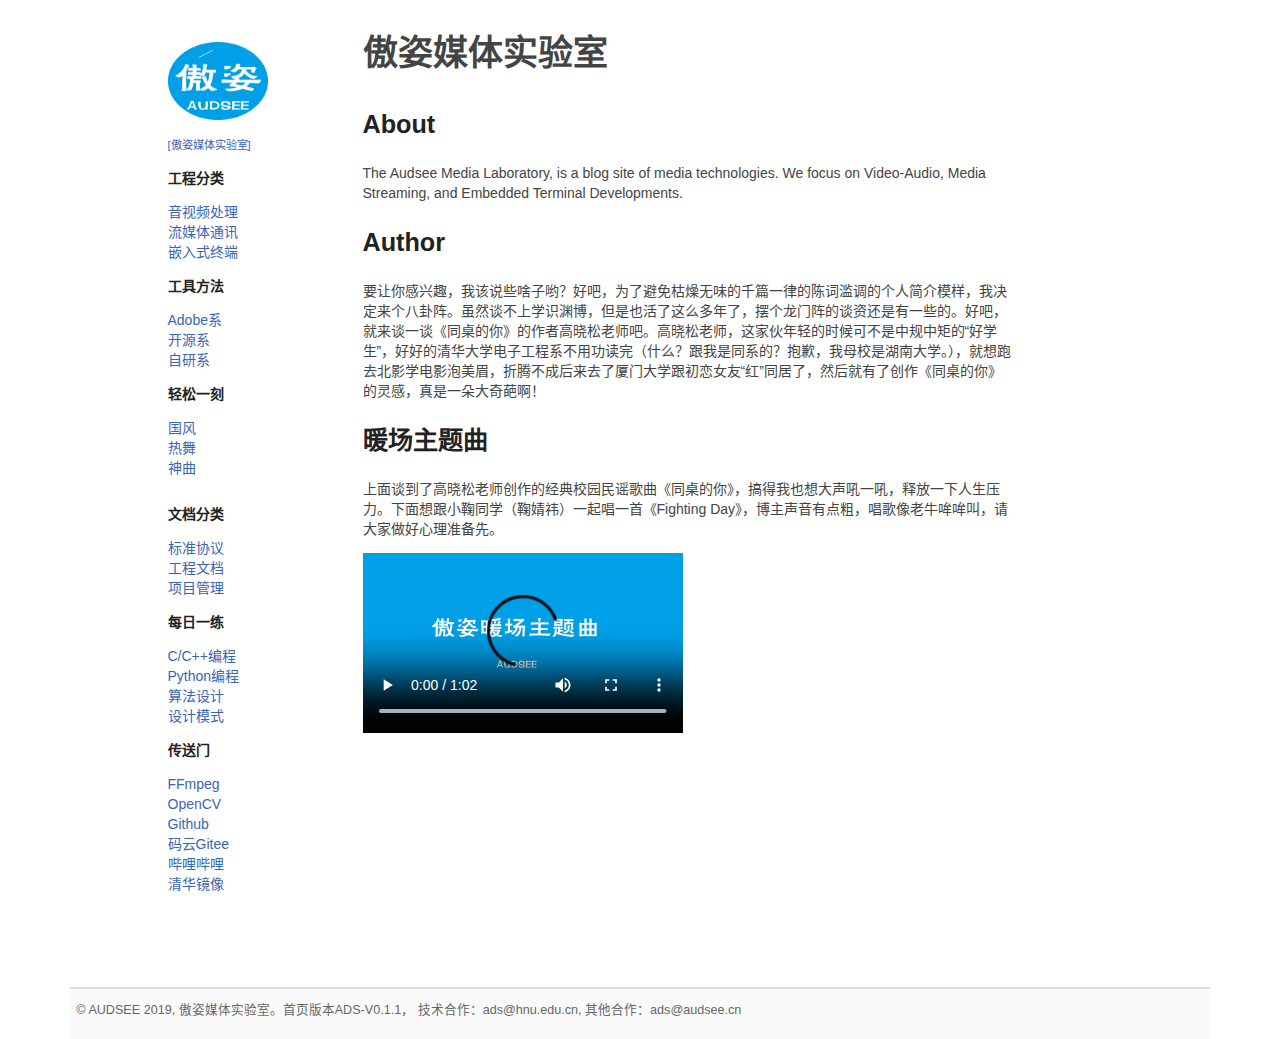
<file: index.html>
<!DOCTYPE html>
<html lang="zh-CN"><head>
<meta http-equiv="content-type" content="text/html; charset=UTF-8">
    <meta charset="utf-8">
    <meta http-equiv="X-UA-Compatible" content="IE=edge">
    <meta name="viewport" content="width=device-width, initial-scale=1">
    <meta name="description" content="傲姿媒体实验室。">
    <meta name="keywords" content="傲姿,AUDSEE">
    <meta name="author" content="ads@hnu.edu.cn">
    <title>傲姿媒体实验室</title>

    <link rel="icon" type="image/png" href="images/ads-s-16.png" sizes="16x16">
    <link rel="icon" type="image/png" href="images/ads-s-32.png" sizes="32x32">
    <link rel="icon" type="image/png" href="images/ads-s-48.png" sizes="48x48">

    <link href="assets/bootstrap.min.css" rel="stylesheet">
    <link href="assets/index.css" rel="stylesheet">

    <!-- HTML5 shim and Respond.js for IE8 support of HTML5 elements and media queries -->
    <!--[if lt IE 9]>
      <script src="https://oss.maxcdn.com/html5shiv/3.7.2/html5shiv.min.js"></script>
      <script src="https://oss.maxcdn.com/respond/1.4.2/respond.min.js"></script>
    <![endif]-->
  </head>
  <body>
    <div class="container page">
      <div class="row">

        <div class="col-xs-12 col-sm-offset-1 col-sm-2 sidebar" role="navigation">

<div class="row">

<div class="col-xs-6 col-sm-12">
<p><a href="https://www.audsee.com"><img src="images/ads-logo-200.png" alt="AUDSEE" width="100" height="78"></a></p>
<p><small><a href="https://www.audsee.com/">[傲姿媒体实验室]</a></small></p>



<h2>工程分类</h2>
<ul>

<li><a href="https://var.audsee.com/adstv/">音视频处理</a></li>
<li><a href="https://var.audsee.com/adstv/">流媒体通讯</a></li>
<li><a href="https://var.audsee.com/adstv/">嵌入式终端</a></li>


</ul>

<h2>工具方法</h2>
<ul>
<li><a href="#">Adobe系</a></li>
<li><a href="#">开源系</a></li>
<li><a href="#">自研系</a></li>
</ul>

<h2>轻松一刻</h2>
<ul>
<li><a href="https://www.audsee.com/test/">国风</a></li>
<li><a href="https://www.audsee.com/test/">热舞</a></li>
<li><a href="https://www.audsee.com/test/">神曲</a></li>
</ul>


</div>





<div class="col-xs-6 col-sm-12">

<h2>文档分类</h2>
<ul>
<li><a href="#">标准协议</a></li>
<li><a href="#">工程文档</a></li>
<li><a href="#">项目管理</a></li>
</ul>

<h2>每日一练</h2>
<ul>
<li><a href="#">C/C++编程</a></li>
<li><a href="#">Python编程</a></li>
<li><a href="#">算法设计</a></li>
<li><a href="#">设计模式</a></li>
</ul>



<h2>传送门</h2>
<ul>
<li><a href="https://ffmpeg.org/" target="_blank">FFmpeg</a></li>
<li><a href="https://opencv.org/" target="_blank">OpenCV</a></li>
<li><a href="https://github.com/" target="_blank">Github</a></li>
<li><a href="https://gitee.com/" target="_blank">码云Gitee</a></li>
<li><a href="https://www.bilibili.com/" target="_blank">哔哩哔哩</a></li>
<li><a href="https://mirrors.tuna.tsinghua.edu.cn/" target="_blank">清华镜像</a></li>
</ul>

</div>

</div>


        </div> 


        <div class="col-xs-12 col-sm-7">
        <h1>傲姿媒体实验室</h1>

<h2>About</h2>
<p>The Audsee Media Laboratory, is a blog site of media technologies. We focus on Video-Audio, Media Streaming, and Embedded Terminal Developments. </p>


<h2>Author</h2>
要让你感兴趣，我该说些啥子哟？好吧，为了避免枯燥无味的千篇一律的陈词滥调的个人简介模样，我决定来个八卦阵。虽然谈不上学识渊博，但是也活了这么多年了，摆个龙门阵的谈资还是有一些的。好吧，就来谈一谈《同桌的你》的作者高晓松老师吧。高晓松老师，这家伙年轻的时候可不是中规中矩的“好学生”，好好的清华大学电子工程系不用功读完（什么？跟我是同系的？抱歉，我母校是湖南大学。），就想跑去北影学电影泡美眉，折腾不成后来去了厦门大学跟初恋女友“红”同居了，然后就有了创作《同桌的你》的灵感，真是一朵大奇葩啊！


<h2>暖场主题曲</h2>
<p>上面谈到了高晓松老师创作的经典校园民谣歌曲《同桌的你》，搞得我也想大声吼一吼，释放一下人生压力。下面想跟小鞠同学（鞠婧祎）一起唱一首《Fighting Day》，博主声音有点粗，唱歌像老牛哞哞叫，请大家做好心理准备先。 </p>
<p>
  <video controls="controls" poster="images/ads-warmup-180.png" width="320" height="180">
    <source src="videos/ads-warmup.mp4" type="video/mp4">
  </video>
</p>


        </div>

      </div> 


      <div class="footer">
       &copy; AUDSEE 2019, 傲姿媒体实验室。首页版本ADS-V0.1.1， 技术合作：ads@hnu.edu.cn, 其他合作：ads@audsee.cn

      </div>


    </div> 

  

</body></html>
</file>
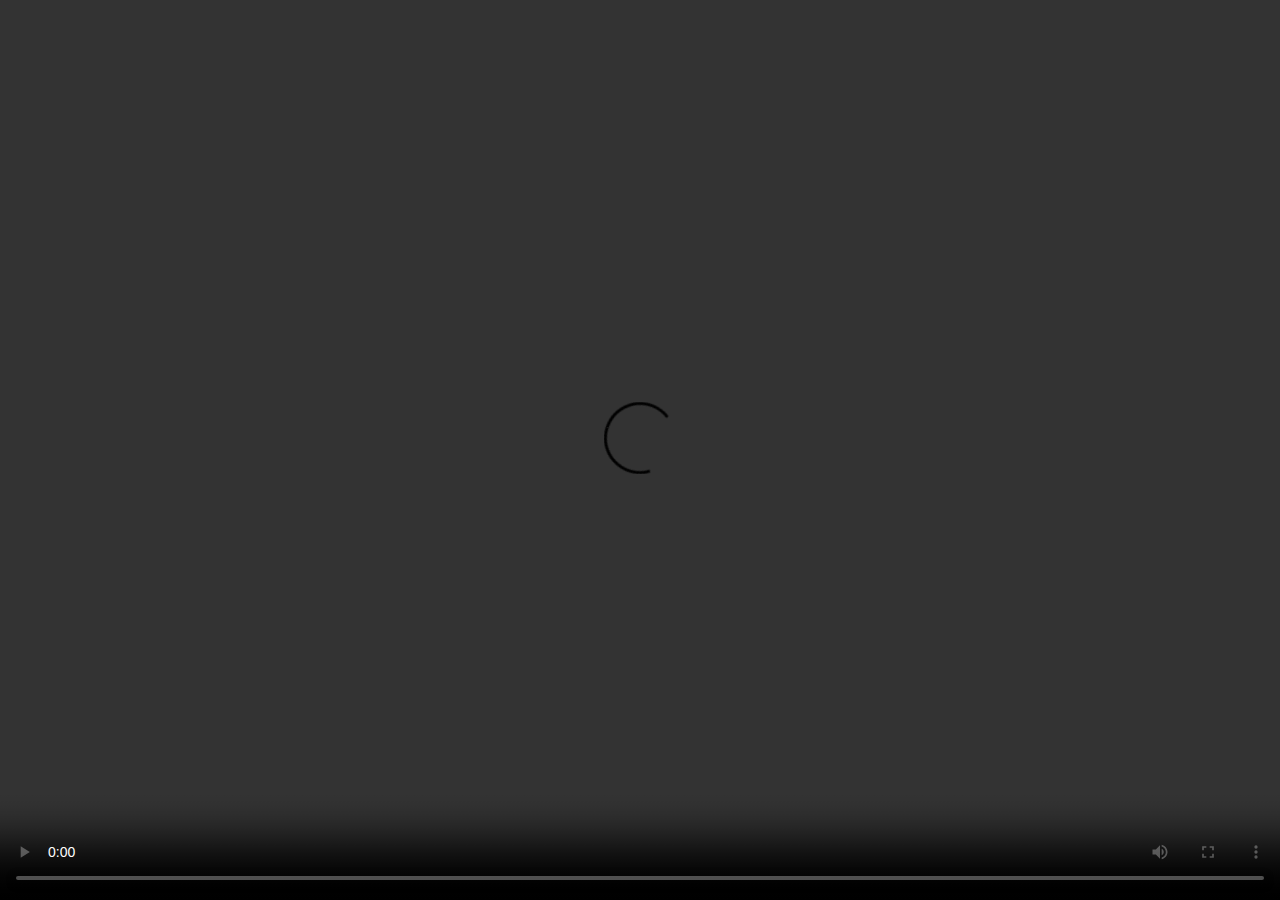
<file: test/test1.html>
<!DOCTYPE html>
<html lang="zh-CN">
<head>
  <title>傲姿视音频H5测试</title>
  <meta charset="utf-8">
  <meta name="viewport" content="width=device-width, initial-scale=1">

  <link rel="icon" type="image/png" href="https://www.audsee.com/images/ads-s-16.png" sizes="16x16">
  <link rel="icon" type="image/png" href="https://www.audsee.com/images/ads-s-32.png" sizes="32x32">
  <link rel="icon" type="image/png" href="https://www.audsee.com/images/ads-s-48.png" sizes="48x48">

  <meta name="keywords" content="傲姿,AUDSEE">
  <meta name="author" content="ads@hnu.edu.cn">

<style type="text/css">
  	
html, body{
	background: #111;
}

/* horizontal */
.hor-vid-wrap{  
    width:100%;
	background: ; 
	/*onTop display*/
    position: relative;
	/* 9/16 */
    padding-bottom:56.25%;
    height: 0;  
}  
.hor-vid-wrap video{  
    position: absolute;  
    top: 0;  
    left: 0;  
    width: 100%;  
    height: 100%  
}
	
/* vertical */
.ver-vid-wrap{  
    width:100%;
	background: ;  
    position: ;
	/* 9/16 */
    padding-bottom:56.25%;  
    height: 0;  
}  
.ver-vid-wrap video{  
    position: absolute;  
    top: 0;  
    left: 0;  
    width: 100% ;  
    height: 100% ;
}

</style>


</head>

<body>
	
<div class="ver-vid-wrap">

	 <video id="myVideo" controls="controls" autoplay="autoplay">
    <source  src="https://www.audsee.com/videos/test.mp4" type="video/mp4" >;    
	</video> 
 
</div>


</body>
</html>
</file>
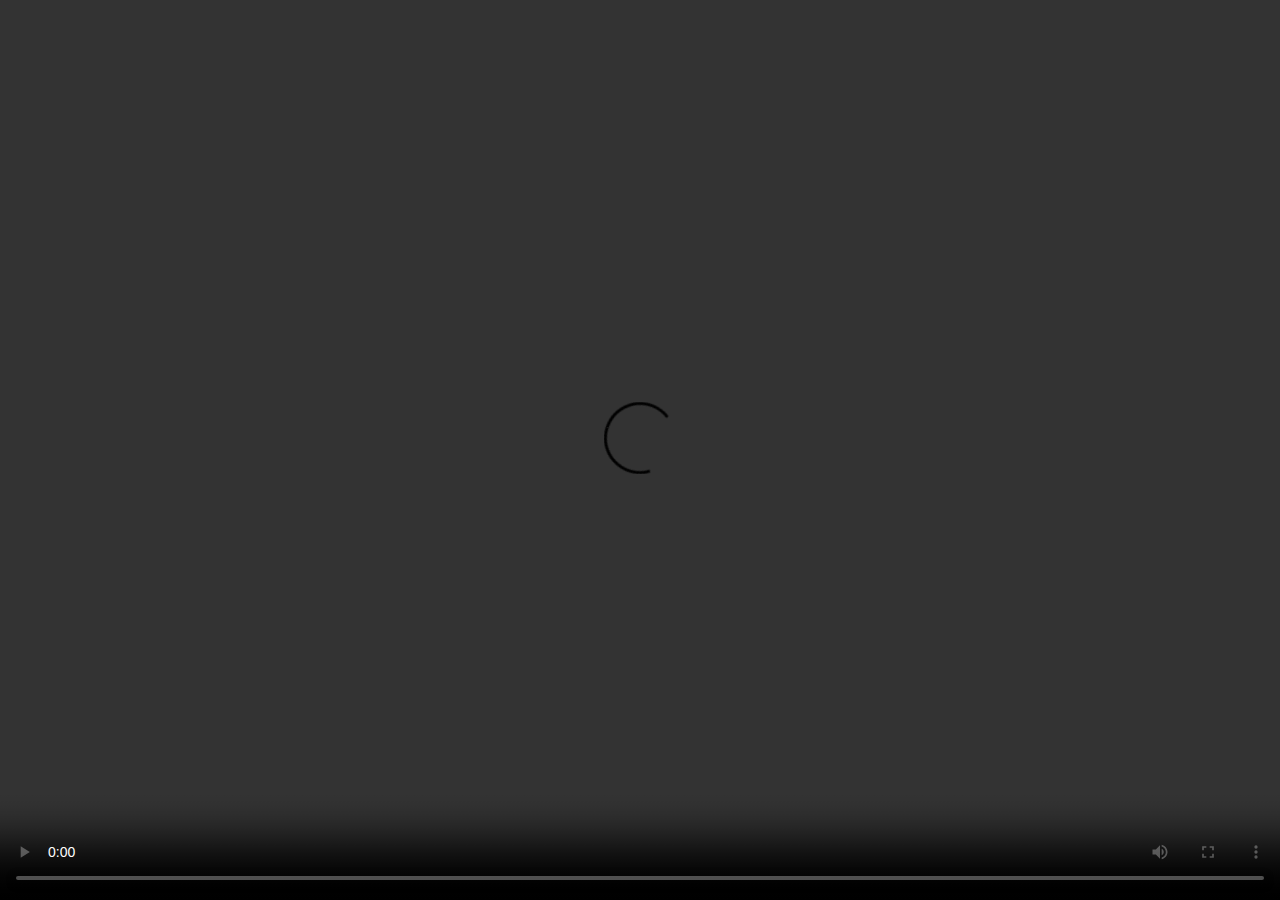
<file: test/test2.html>
<!DOCTYPE html>
<html lang="zh-CN">
<head>
  <title>傲姿视音频H5测试</title>
  <meta charset="utf-8">
  <meta name="viewport" content="width=device-width, initial-scale=1">

  <link rel="icon" type="image/png" href="https://www.audsee.com/images/ads-s-16.png" sizes="16x16">
  <link rel="icon" type="image/png" href="https://www.audsee.com/images/ads-s-32.png" sizes="32x32">
  <link rel="icon" type="image/png" href="https://www.audsee.com/images/ads-s-48.png" sizes="48x48">

  <meta name="keywords" content="傲姿,AUDSEE">
  <meta name="author" content="ads@hnu.edu.cn">

<style type="text/css">
  	
html, body{
	background: #111;
}

/* horizontal */
.hor-vid-wrap{  
    width:100%;
	background: ; 
	/*onTop display*/
    position: relative;
	/* 9/16 */
    padding-bottom:56.25%;
    height: 0;  
}  
.hor-vid-wrap video{  
    position: absolute;  
    top: 0;  
    left: 0;  
    width: 100%;  
    height: 100%  
}
	
/* vertical */
.ver-vid-wrap{  
    width:100%;
	background: ;  
    position: ;
	/* 9/16 */
    padding-bottom:56.25%;  
    height: 0;  
}  
.ver-vid-wrap video{  
    position: absolute;  
    top: 0;  
    left: 0;  
    width: 100% ;  
    height: 100% ;
}

</style>


</head>

<body>
	
<div class="ver-vid-wrap">

	 <video id="myVideo" controls="controls" autoplay="autoplay">  
		<source  src="https://www.audsee.com/videos/test4.mp4" type="video/mp4" >;  
	</video> 
 
</div>


</body>
</html>
</file>
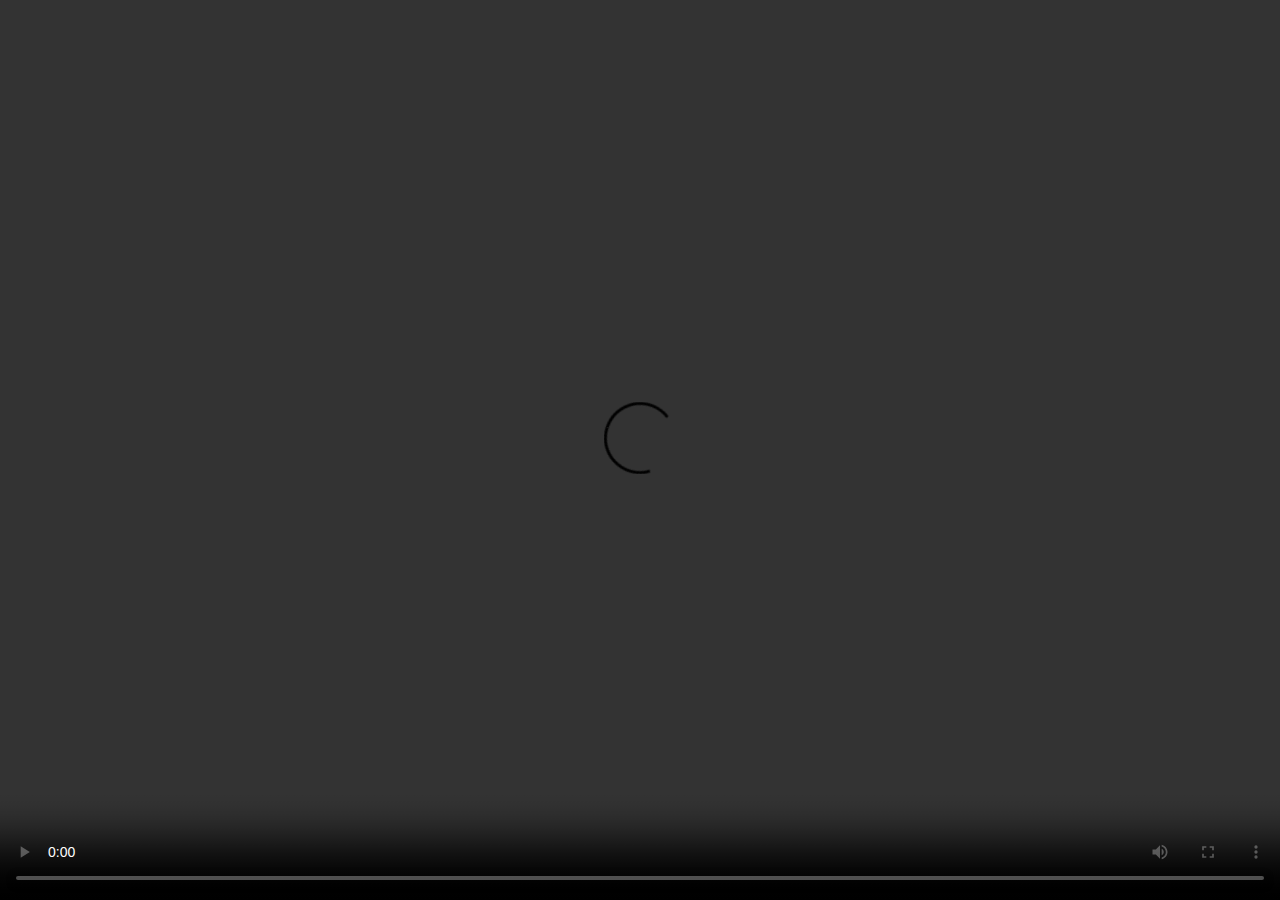
<file: test/test3.html>
<!DOCTYPE html>
<html lang="zh-CN">
<head>
  <title>傲姿视音频H5测试</title>
  <meta charset="utf-8">
  <meta name="viewport" content="width=device-width, initial-scale=1">

  <link rel="icon" type="image/png" href="https://www.audsee.com/images/ads-s-16.png" sizes="16x16">
  <link rel="icon" type="image/png" href="https://www.audsee.com/images/ads-s-32.png" sizes="32x32">
  <link rel="icon" type="image/png" href="https://www.audsee.com/images/ads-s-48.png" sizes="48x48">

  <meta name="keywords" content="傲姿,AUDSEE">
  <meta name="author" content="ads@hnu.edu.cn">

<style type="text/css">
  	
html, body{
	background: #111;
}

/* horizontal */
.hor-vid-wrap{  
    width:100%;
	background: ; 
	/*onTop display*/
    position: relative;
	/* 9/16 */
    padding-bottom:56.25%;
    height: 0;  
}  
.hor-vid-wrap video{  
    position: absolute;  
    top: 0;  
    left: 0;  
    width: 100%;  
    height: 100%  
}
	
/* vertical */
.ver-vid-wrap{  
    width:100%;
	background: ;  
    position: ;
	/* 9/16 */
    padding-bottom:56.25%;  
    height: 0;  
}  
.ver-vid-wrap video{  
    position: absolute;  
    top: 0;  
    left: 0;  
    width: 100% ;  
    height: 100% ;
}

</style>


</head>

<body>
	
<div class="ver-vid-wrap">

	 <video id="myVideo" controls="controls" autoplay="autoplay">  
		<source  src="https://www.audsee.com/videos/test5.mp4" type="video/mp4" >;  
	</video> 
 
</div>


</body>
</html>
</file>
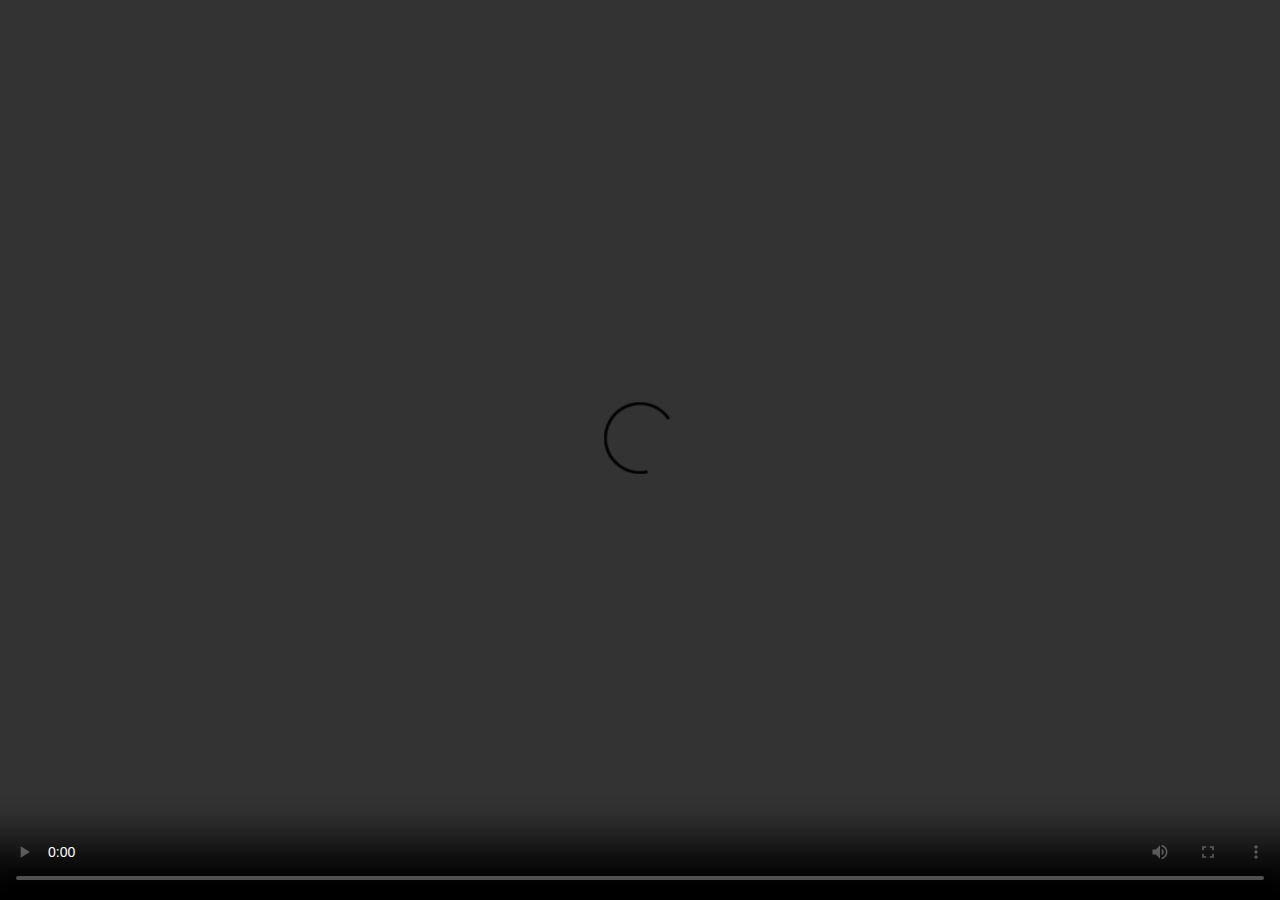
<file: test/test4.html>
<!DOCTYPE html>
<html lang="zh-CN">
<head>
  <title>傲姿视音频H5测试</title>
  <meta charset="utf-8">
  <meta name="viewport" content="width=device-width, initial-scale=1">

  <link rel="icon" type="image/png" href="https://www.audsee.com/images/ads-s-16.png" sizes="16x16">
  <link rel="icon" type="image/png" href="https://www.audsee.com/images/ads-s-32.png" sizes="32x32">
  <link rel="icon" type="image/png" href="https://www.audsee.com/images/ads-s-48.png" sizes="48x48">

  <meta name="keywords" content="傲姿,AUDSEE">
  <meta name="author" content="ads@hnu.edu.cn">

<style type="text/css">
  	
html, body{
	background: #111;
}

/* horizontal */
.hor-vid-wrap{  
    width:100%;
	background: ; 
	/*onTop display*/
    position: relative;
	/* 9/16 */
    padding-bottom:56.25%;
    height: 0;  
}  
.hor-vid-wrap video{  
    position: absolute;  
    top: 0;  
    left: 0;  
    width: 100%;  
    height: 100%  
}
	
/* vertical */
.ver-vid-wrap{  
    width:100%;
	background: ;  
    position: ;
	/* 9/16 */
    padding-bottom:56.25%;  
    height: 0;  
}  
.ver-vid-wrap video{  
    position: absolute;  
    top: 0;  
    left: 0;  
    width: 100% ;  
    height: 100% ;
}

</style>


</head>

<body>
	
<div class="ver-vid-wrap">

	 <video id="myVideo" controls="controls" autoplay="autoplay">  
		<source  src="https://www.audsee.com/videos/test6.mp4" type="video/mp4" >;  
	</video> 
 
</div>


</body>
</html>
</file>
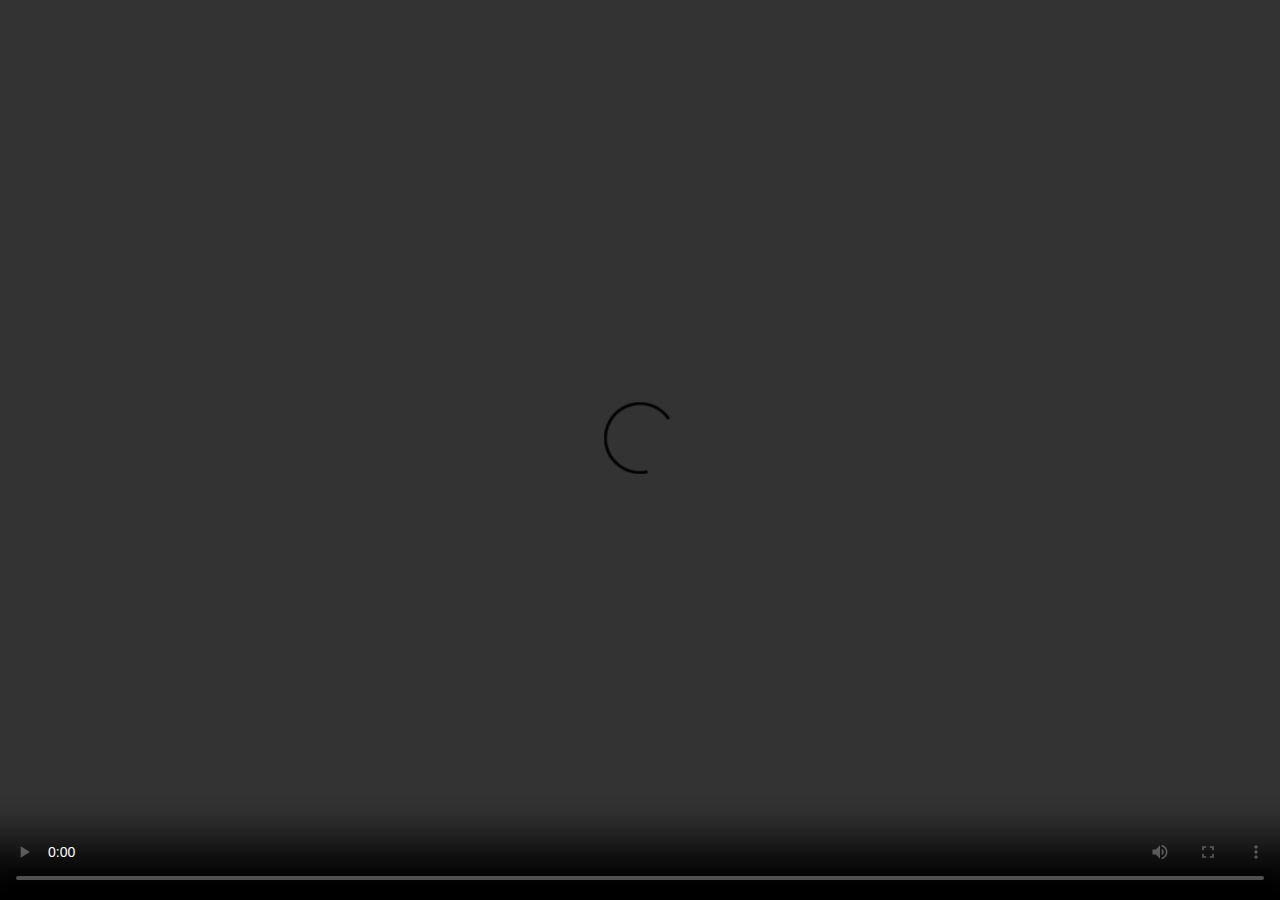
<file: test/test5.html>
<!DOCTYPE html>
<html lang="zh-CN">
<head>
  <title>傲姿视音频H5测试</title>
  <meta charset="utf-8">
  <meta name="viewport" content="width=device-width, initial-scale=1">

  <link rel="icon" type="image/png" href="https://www.audsee.com/images/ads-s-16.png" sizes="16x16">
  <link rel="icon" type="image/png" href="https://www.audsee.com/images/ads-s-32.png" sizes="32x32">
  <link rel="icon" type="image/png" href="https://www.audsee.com/images/ads-s-48.png" sizes="48x48">

  <meta name="keywords" content="傲姿,AUDSEE">
  <meta name="author" content="ads@hnu.edu.cn">

<style type="text/css">
  	
html, body{
	background: #111;
}

/* horizontal */
.hor-vid-wrap{  
    width:100%;
	background: ; 
	/*onTop display*/
    position: relative;
	/* 9/16 */
    padding-bottom:56.25%;
    height: 0;  
}  
.hor-vid-wrap video{  
    position: absolute;  
    top: 0;  
    left: 0;  
    width: 100%;  
    height: 100%  
}
	
/* vertical */
.ver-vid-wrap{  
    width:100%;
	background: ;  
    position: ;
	/* 9/16 */
    padding-bottom:56.25%;  
    height: 0;  
}  
.ver-vid-wrap video{  
    position: absolute;  
    top: 0;  
    left: 0;  
    width: 100% ;  
    height: 100% ;
}

</style>


</head>

<body>
	
<div class="ver-vid-wrap">

	 <video id="myVideo" controls="controls" autoplay="autoplay">  
		<source  src="https://www.audsee.com/videos/test7.mp4" type="video/mp4" >;  
	</video> 
 
</div>


</body>
</html>
</file>
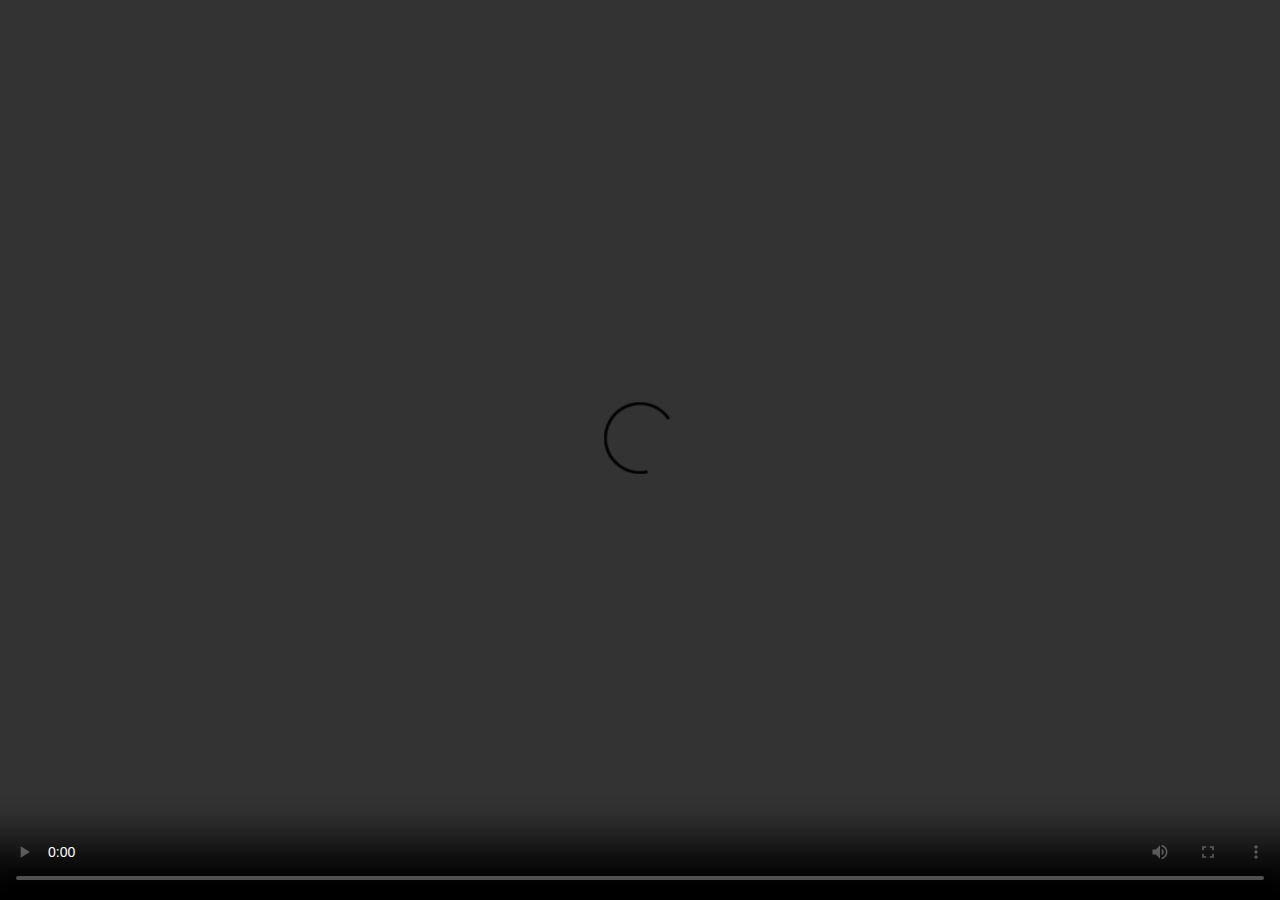
<file: test/test6.html>
<!DOCTYPE html>
<html lang="zh-CN">
<head>
  <title>傲姿视音频H5测试</title>
  <meta charset="utf-8">
  <meta name="viewport" content="width=device-width, initial-scale=1">

  <link rel="icon" type="image/png" href="https://www.audsee.com/images/ads-s-16.png" sizes="16x16">
  <link rel="icon" type="image/png" href="https://www.audsee.com/images/ads-s-32.png" sizes="32x32">
  <link rel="icon" type="image/png" href="https://www.audsee.com/images/ads-s-48.png" sizes="48x48">

  <meta name="keywords" content="傲姿,AUDSEE">
  <meta name="author" content="ads@hnu.edu.cn">

<style type="text/css">
  	
html, body{
	background: #111;
}

/* horizontal */
.hor-vid-wrap{  
    width:100%;
	background: ; 
	/*onTop display*/
    position: relative;
	/* 9/16 */
    padding-bottom:56.25%;
    height: 0;  
}  
.hor-vid-wrap video{  
    position: absolute;  
    top: 0;  
    left: 0;  
    width: 100%;  
    height: 100%  
}
	
/* vertical */
.ver-vid-wrap{  
    width:100%;
	background: ;  
    position: ;
	/* 9/16 */
    padding-bottom:56.25%;  
    height: 0;  
}  
.ver-vid-wrap video{  
    position: absolute;  
    top: 0;  
    left: 0;  
    width: 100% ;  
    height: 100% ;
}

</style>


</head>

<body>
	
<div class="ver-vid-wrap">

	 <video id="myVideo" controls="controls" autoplay="autoplay">
    <source  src="https://www.audsee.com/videos/test8.mp4" type="video/mp4" >;  
	</video> 
 
</div>


</body>
</html>
</file>
<file: assets/index.css>
h1 {
  font-weight: bold;
  margin-top: 0;
  margin-bottom: 0.8em;
  font-size: 2.5em;
}

h2 {
  font-size: 1.8em;
  color: #222;
}

h3 {
  font-size: 1.1em;
  font-weight: bold;
}

body {
  color: #444;
}

a:link {color: #3864BA;}

.page {
  margin-top: 2em;
}

.sidebar {
  margin-bottom: 3em;
}

.sidebar h2 {
  font-size: 1em;
  font-weight: bold;
}

.sidebar ul {
  list-style: none;
  padding-left: 0;
}

.sidebar li {
  margin: 0;
}

ul {
  padding-left: 1.5em;
}
li {
  margin: 0.5em 0;
}

blockquote {
  font-size: 1em;
  padding-top: 0;
  padding-bottom: 0;
  padding-left: 1em;
}

table small {
  color: #666;
}

.footer {
  border-top: 2px solid #ddd;
  background-color: #fafafa;
  margin-top: 3em;
  padding: 1em 0.5em 1.5em 0.5em;
  font-size: 90%;
  color: #666;
}

/* Current OS on home page */

#rtable li span {
  padding: 5px 3px;
}

.selected span {
  background-color: #fff;
}
.selected span a {
  font-weight: bold;
}

#mirror {
  min-height: 1em;
}

#mirror select {
  line-height: 1;
  background-color: white;
  border: 1px solid #ccc;
}

#rtable li {margin: 0.8em 0}

.downloads {
  min-height: 20px;
  padding: 10px;
  margin-bottom: 1em;
  background-color: #f5f5f5;
  border: 1px solid #e3e3e3;
  border-radius: 4px;
  -webkit-box-shadow: inset 0 1px 1px rgba(0, 0, 0, .05);
          box-shadow: inset 0 1px 1px rgba(0, 0, 0, .05);
}
</file>
